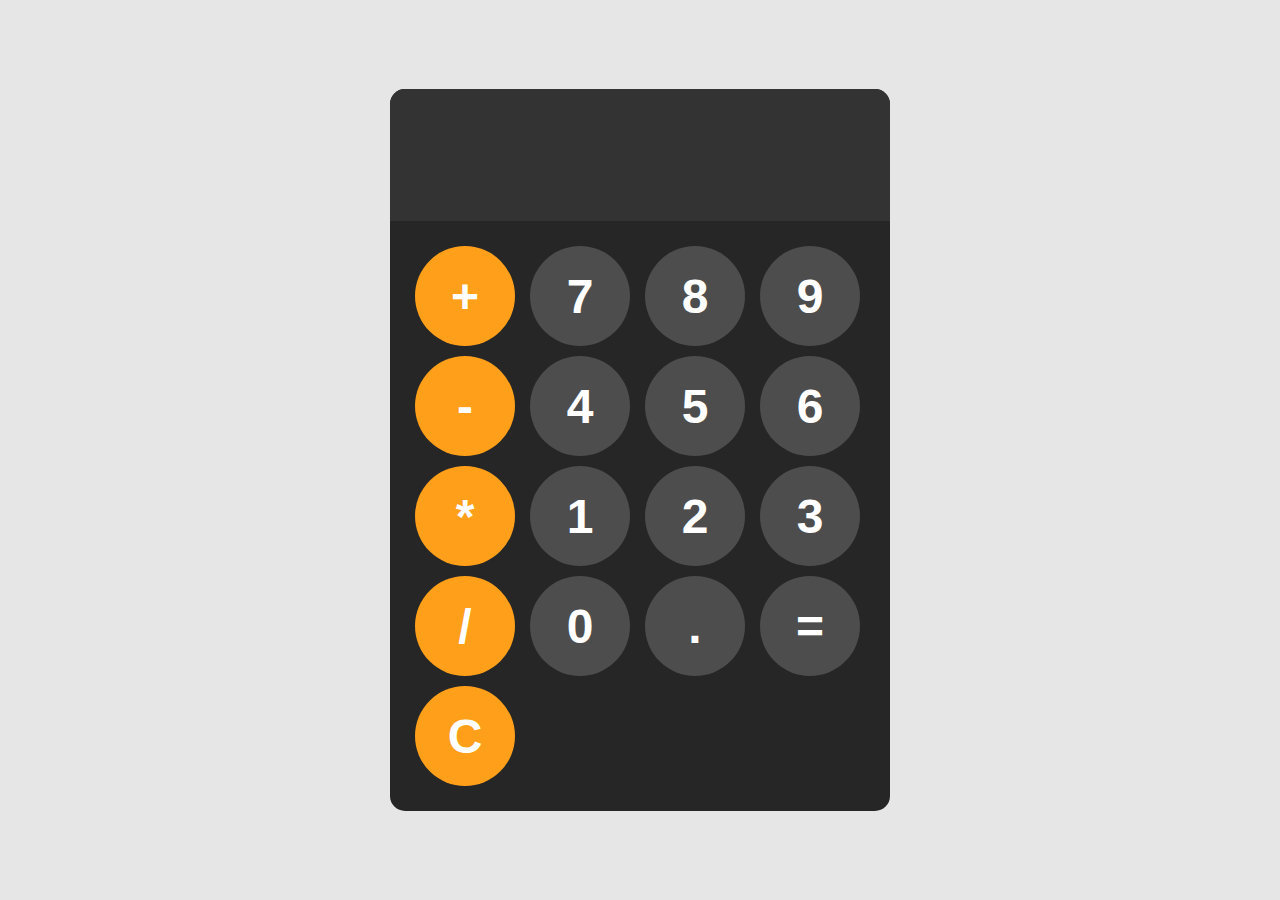
<file: 2FrontEnd/Calculator/index.html>
<!DOCTYPE html>
<html lang="en">
  <head>
    <meta charset="UTF-8" />
    <meta name="viewport" content="width=device-width, initial-scale=1.0" />
    <title>Calculator</title>
    <link rel="stylesheet" href="./style.css" />
  </head>
  <body>
    <div id="calculator">
      <input id="display" readonly />
      <div id="keys">
        <button onclick="appendToDisplay('+')" class="operator-btn">+</button>
        <button onclick="appendToDisplay('7')">7</button>
        <button onclick="appendToDisplay('8')">8</button>
        <button onclick="appendToDisplay('9')">9</button>
        <button onclick="appendToDisplay('-')" class="operator-btn">-</button>
        <button onclick="appendToDisplay('4')">4</button>
        <button onclick="appendToDisplay('5')">5</button>
        <button onclick="appendToDisplay('6')">6</button>
        <button onclick="appendToDisplay('*')" class="operator-btn">*</button>
        <button onclick="appendToDisplay('1')">1</button>
        <button onclick="appendToDisplay('2')">2</button>
        <button onclick="appendToDisplay('3')">3</button>
        <button onclick="appendToDisplay('/')" class="operator-btn">/</button>
        <button onclick="appendToDisplay('0')">0</button>
        <button onclick="appendToDisplay('.')">.</button>
        <button onclick="calculate()">=</button>
        <button onclick="clearDisplay()" class="operator-btn">C</button>
      </div>
    </div>

    <script src="./index.js"></script>
  </body>
</html>
</file>
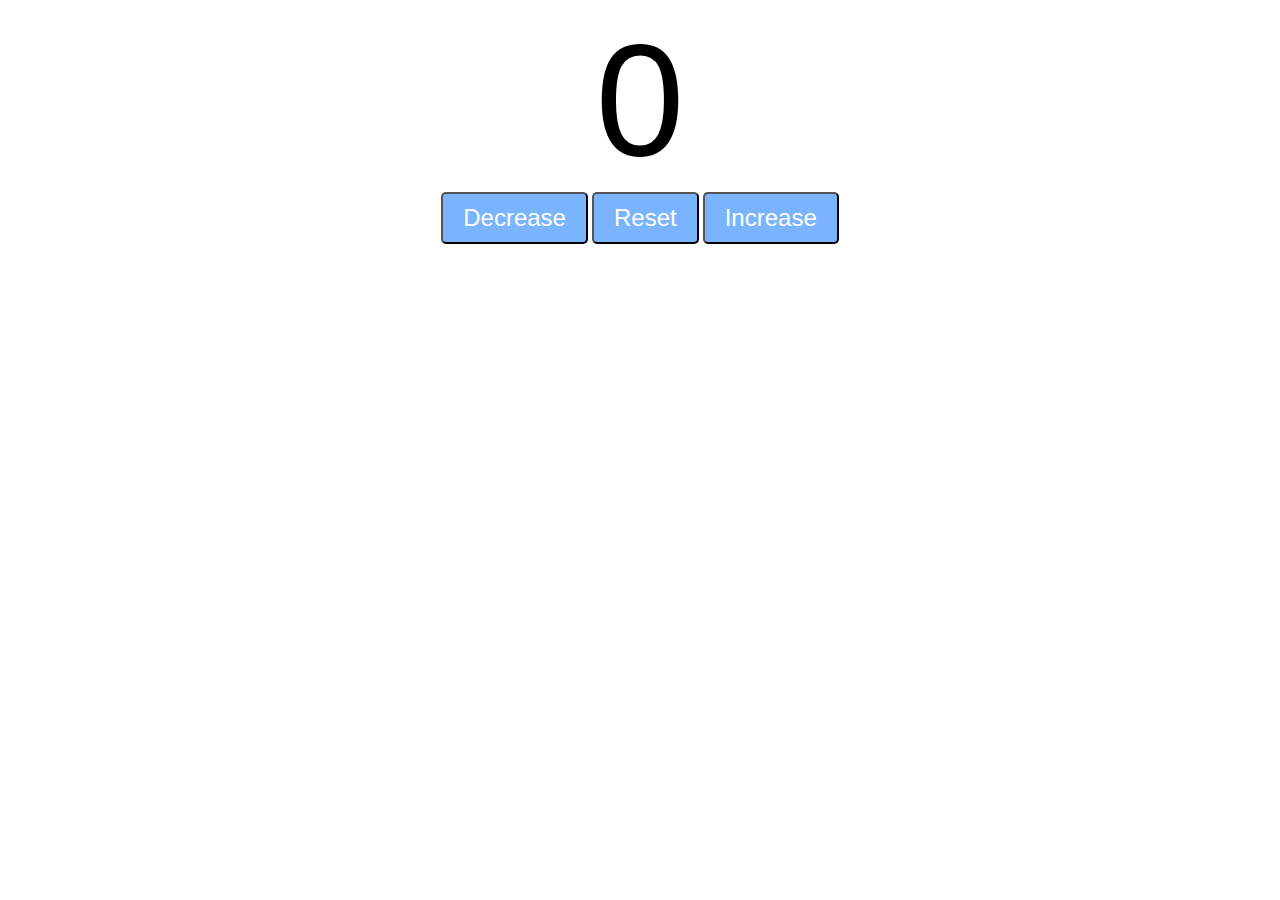
<file: 2FrontEnd/Counter/index.html>
<!DOCTYPE html>
<html lang="en">
  <head>
    <meta charset="UTF-8" />
    <meta name="viewport" content="width=device-width, initial-scale=1.0" />
    <title>Document</title>
    <link rel="stylesheet" href="style.css" />
  </head>
  <body>
    <label id="counterLabel">0</label>
    <div id="buttonContainer">
      <button id="decreaseBtn" class="button">Decrease</button>
      <button id="resetBtn" class="button">Reset</button>
      <button id="increaseBtn" class="button">Increase</buttom>
    </div>
    <script src="./index.js"></script>
  </body>
</html>
</file>
<file: 2FrontEnd/Calculator/style.css>
body {
  margin: 0;
  display: flex;
  align-items: center;
  justify-content: center;
  height: 100vh;
  background-color: hsl(0, 0%, 90%);
}
button {
  width: 100px;
  height: 100px;
  border-radius: 50px;
  border: none;
  background-color: hsl(0, 0%, 30%);
  color: white;
  font-size: 3rem;
  font-weight: bold;
  cursor: pointer;
}

#keys {
  display: grid;
  grid-template-columns: repeat(4, 1fr);
  gap: 10px;
  padding: 25px;
}
#calculator {
  font-family: Arial, sans-serif;
  background-color: hsl(0, 0%, 15%);
  border-radius: 15px;
  max-width: 500px;
  overflow: hidden;
}
#display {
  width: 100%;
  padding: 20px;
  font-size: 5rem;
  text-align: left;
  border: none;
  background-color: hsl(0, 0%, 20%);
  color: white;
}
button:hover {
  background-color: hsl(0, 0%, 40%);
}
button:active {
  background-color: hsl(0, 0%, 50%);
}
.operator-btn {
  background-color: hsl(35, 100%, 55%);
}
.operator-btn:hover {
  background-color: hsl(35, 100%, 65%);
}
.operator-btn:active {
  background-color: hsl(35, 100%, 75%);
}
</file>
<file: 2FrontEnd/Counter/style.css>
#counterLabel {
  display: block;
  text-align: center;
  font-size: 10em;
  font-family: Helvetica;
}
#buttonContainer {
  text-align: center;
}
.button {
  padding: 10px 20px;
  font-size: 1.5em;
  color: white;
  background-color: hsl(214, 100%, 74%);
  border-radius: 5px;
  cursor: pointer;
  transition: background-color 0.25s;
}
.button:hover {
  background-color: hsl(214, 100%, 56%);
}
</file>
